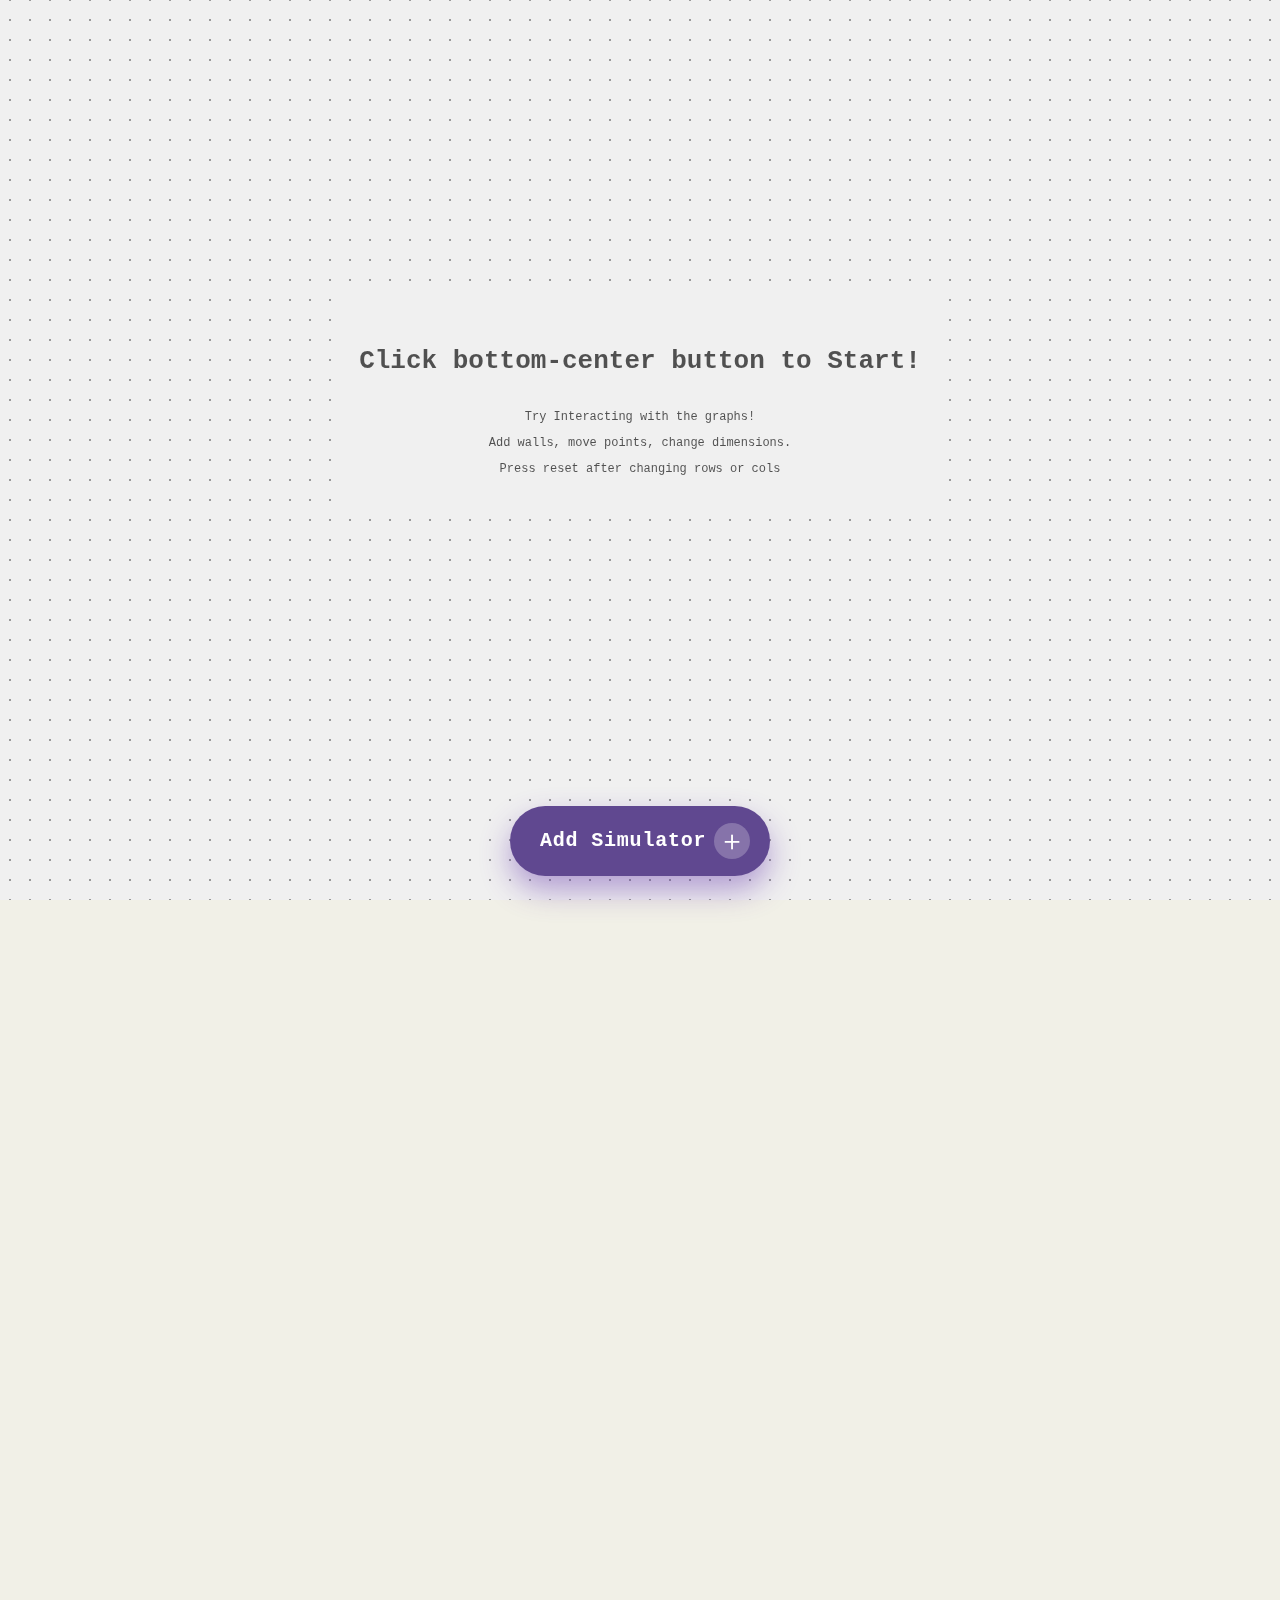
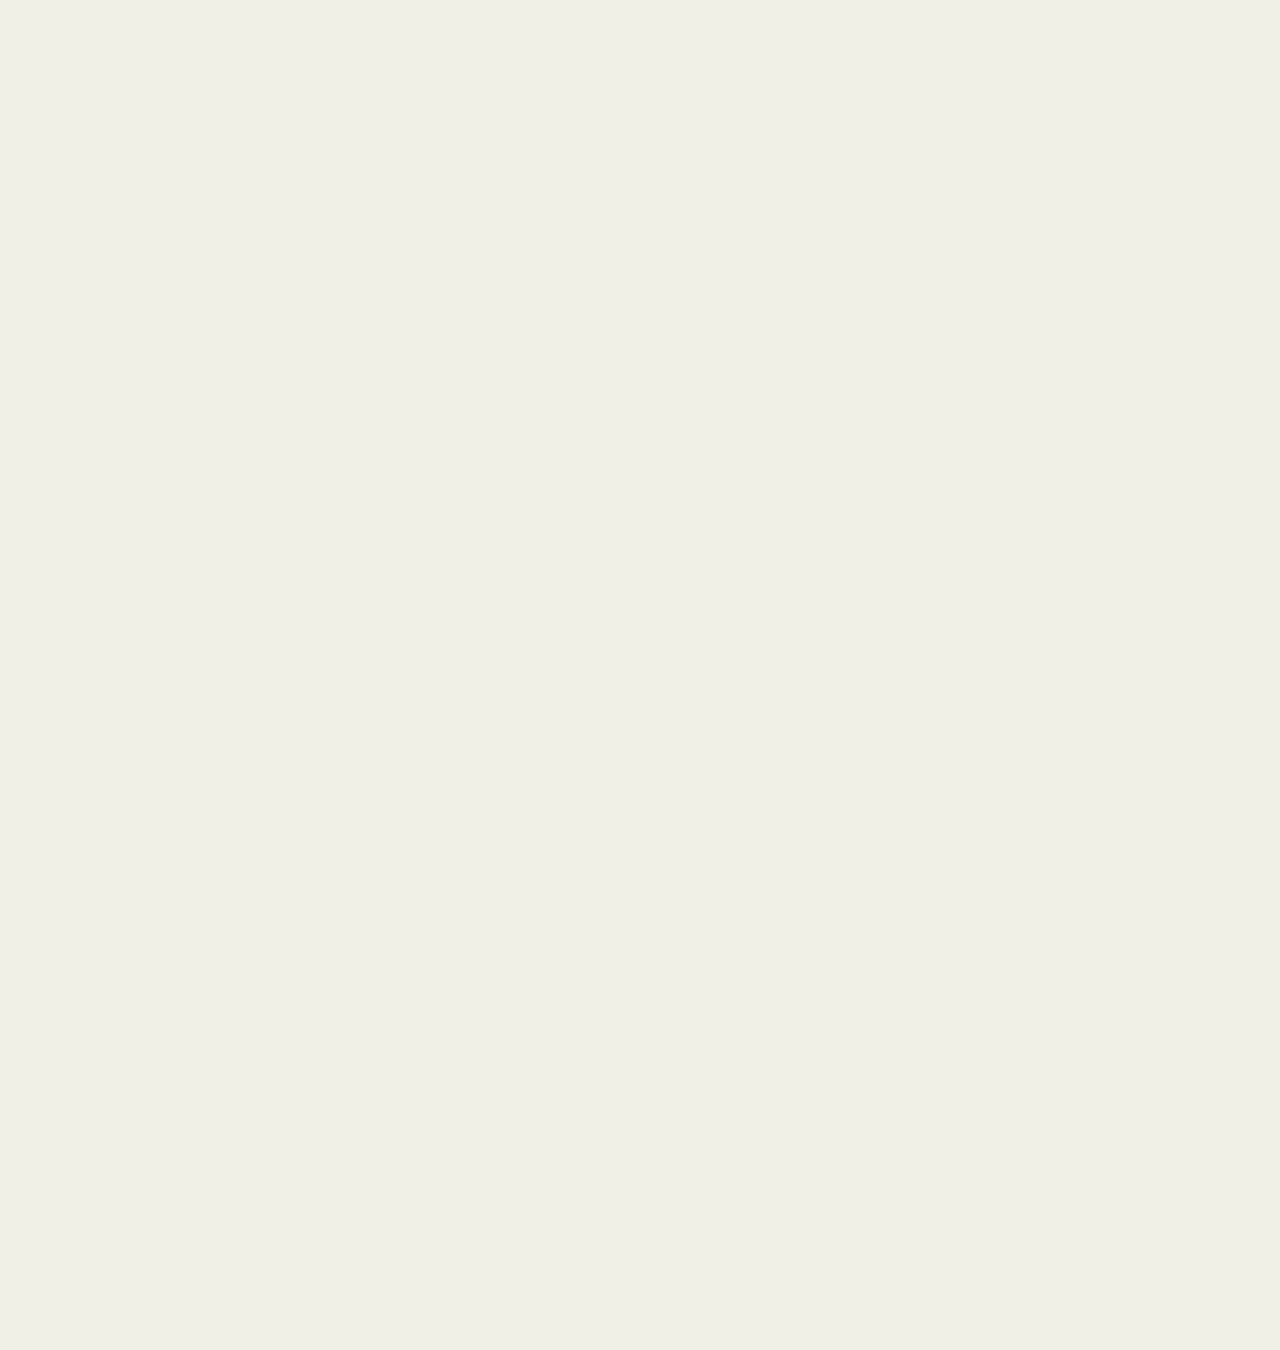
<file: index.html>
<!DOCTYPE html>
<html lang="en">
<head>
  <meta charset="UTF-8" />
  <title>Algorithms Simulator</title>
  <meta name="viewport" content="width=device-width, initial-scale=1.0" />
  <link rel="stylesheet" href="./styles.css">
  <link rel="icon" href="assets/logo.png">

</head>
<body>
  <div id="viewport">
    <div class="fab-container">
      <div class="fab-button" id="fabButton" aria-label="Open algorithm toolbar" aria-expanded="false" role="button" tabindex="0">
        <span class="fab-button-text">Add Simulator</span>
        <span class="fab-button-plus" aria-hidden="true">＋</span>
        <div class="fab-actions hidden" id="fabDropdown">
            <button class="dropdown-btn" data-algo="bfs" data-title="BFS" aria-label="Spawn BFS simulator">
              <img class="btn-icon-img" src="assets/button_icons/BFS_icon.png" alt="">
            </button>
            <button class="dropdown-btn" data-algo="dfs" data-title="DFS" aria-label="Spawn DFS simulator">
              <img class="btn-icon-img" src="assets/button_icons/DFS_icon.png" alt="">
            </button>
            <button class="dropdown-btn" data-algo="djk" data-title="Djkstra's" aria-label="Spawn Dijkstra simulator">
              <img class="btn-icon-img" src="assets/button_icons/Dijkstra_icon.png" alt="">
            </button>
            <button class="dropdown-btn" data-algo="astar" data-title="A* - Manhattan Distance" aria-label="Spawn A star simulator">
              <img class="btn-icon-img" src="assets/button_icons/Astar_icon.png" alt="">
            </button>
        </div>
      </div>
    </div>
    <div id="world">
      <div class="world-header">
       <h4>Click bottom-center button to Start!</h4> 
       <p>Try Interacting with the graphs!</p>
       <p>Add walls, move points, change dimensions.</p>
       <p>Press reset after changing rows or cols</p> 
      </div>
    </div>
  </div>

  <script type="module">
    import './custom_elements/simulator.js';
    import './custom_elements/draggable.js'

    const viewport = document.getElementById('viewport');
    const world = document.getElementById('world');

    window.pan = { x: 0, y: 0 };
    window.scale = 1;
    window.isPanning = false;
    window.start = { x: 0, y: 0 };

    function clampPan() {
      const worldRect = {
        width: world.offsetWidth * window.scale,
        height: world.offsetHeight * window.scale,
      };
      const viewportRect = {
        width: viewport.clientWidth,
        height: viewport.clientHeight,
      };

      const minX = viewportRect.width - worldRect.width;
      const minY = viewportRect.height - worldRect.height;

      window.pan.x = Math.min(0, Math.max(minX, window.pan.x));
      window.pan.y = Math.min(0, Math.max(minY, window.pan.y));
    }

    function updateTransform() {
      clampPan();
      world.style.transform = `translate(${window.pan.x}px, ${window.pan.y}px) scale(${window.scale})`;
    }

    viewport.addEventListener('mousedown', (e) => {
      if (e.target.closest('.draggable-element')) return;
      window.isPanning = true;
      window.start = { x: e.clientX - window.pan.x, y: e.clientY - window.pan.y };
      viewport.style.cursor = 'grabbing';
    });

    window.addEventListener('mousemove', (e) => {
      if (!window.isPanning) return;
      window.pan.x = e.clientX - window.start.x;
      window.pan.y = e.clientY - window.start.y;
      updateTransform();
    });

    window.addEventListener('mouseup', () => {
      window.isPanning = false;
      viewport.style.cursor = 'grab';
    });

    // Zooming (mouse-centered)
    viewport.addEventListener('wheel', (e) => {
      e.preventDefault();
      const delta = -e.deltaY * 0.001;
      const newScale = Math.min(Math.max(0.1, window.scale + delta), 5);

      const rect = viewport.getBoundingClientRect();
      const worldX = (e.clientX - rect.left - window.pan.x) / window.scale;
      const worldY = (e.clientY - rect.top - window.pan.y) / window.scale;

      window.pan.x -= worldX * (newScale - window.scale);
      window.pan.y -= worldY * (newScale - window.scale);
      window.scale = newScale;

      updateTransform();
    });

    let selected_simulator = null;

    function newSim(attributes) {
        const draggable = document.createElement('draggable-element');
        const simulator = document.createElement('path-finding-simulator');
        const world = document.getElementById('world');

        selected_simulator = simulator;
        simulator.addEventListener('click', () => {
            if (selected_simulator.parentElement && selected_simulator !== simulator) {
                selected_simulator.parentElement.classList.remove('selected-simulator');
            }

            if(simulator.parentElement)
                simulator.parentElement.classList.add('selected-simulator');
            selected_simulator = simulator;
        });

        for (const [key, value] of Object.entries(attributes)) {
            simulator.setAttribute(key, value);
        }
        world.appendChild(draggable);
        draggable.appendChild(simulator);
  
        // Calculate center of visible world (in world coordinates)
        const viewportRect = viewport.getBoundingClientRect();
        const worldRect = world.getBoundingClientRect();
        // Center of viewport in screen coordinates
        const centerX = viewportRect.width / 2;
        const centerY = viewportRect.height / 2;
        // Convert to world coordinates (account for pan and scale)
        console.log(draggable.clientHeight);
        
        const worldX = (centerX - window.pan.x) / window.scale - ( draggable.clientHeight / 2);
        const worldY = (centerY - window.pan.y) / window.scale - ( draggable.clientWidth / 2) - 100;
        // Place draggable so its top-left is at the center (adjust for its own size after render if needed)
        draggable.style.left = `${worldX}px`;
        draggable.style.top = `${worldY}px`;

        // Remove world header when a new simulator is created
        const worldHeader = document.querySelector('.world-header');
        if (worldHeader) {
            worldHeader.remove();
        }
    }

    function toggleDropdown() {
        const dropdown = document.getElementById('fabDropdown');
        const fabButton = document.getElementById('fabButton');
        const isHidden = dropdown.classList.toggle('hidden');
        fabButton.setAttribute('aria-expanded', String(!isHidden));
    }

    document.addEventListener('DOMContentLoaded', () => {
        // Center the world in the viewport
        const viewportRect = viewport.getBoundingClientRect();
        const worldRect = world.getBoundingClientRect();
        window.pan.x = (viewportRect.width - world.offsetWidth) / 2;
        window.pan.y = (viewportRect.height - world.offsetHeight) / 2;
        updateTransform();
        // Add a default simulator on load
        // newSim({ algo: 'djk', title: 'Guess the algo' });
        
        const fabButton = document.getElementById('fabButton');
        const dropdownButtons = document.querySelectorAll('.fab-actions .dropdown-btn');
        fabButton.addEventListener('click', (event) => {
            if (event.target.closest('.dropdown-btn')) return;
            toggleDropdown();
        });
        fabButton.addEventListener('keydown', (event) => {
            if (event.key === 'Enter' || event.key === ' ') {
                event.preventDefault();
                toggleDropdown();
            }
        });

        dropdownButtons.forEach(button => {
            button.addEventListener('click', (event) => {
                event.stopPropagation();
                const algo = button.dataset.algo;
                const title = button.dataset.title;
                newSim({ algo, title });
                document.getElementById('fabDropdown').classList.add('hidden');
                fabButton.setAttribute('aria-expanded', 'false');
            });
        });

        document.addEventListener('click', (event) => {
            const fabContainer = document.querySelector('.fab-container');
            if (!fabContainer.contains(event.target)) {
                document.getElementById('fabDropdown').classList.add('hidden');
                fabButton.setAttribute('aria-expanded', 'false');
            }
        });
    });
  </script>
</body>
</html>
</file>
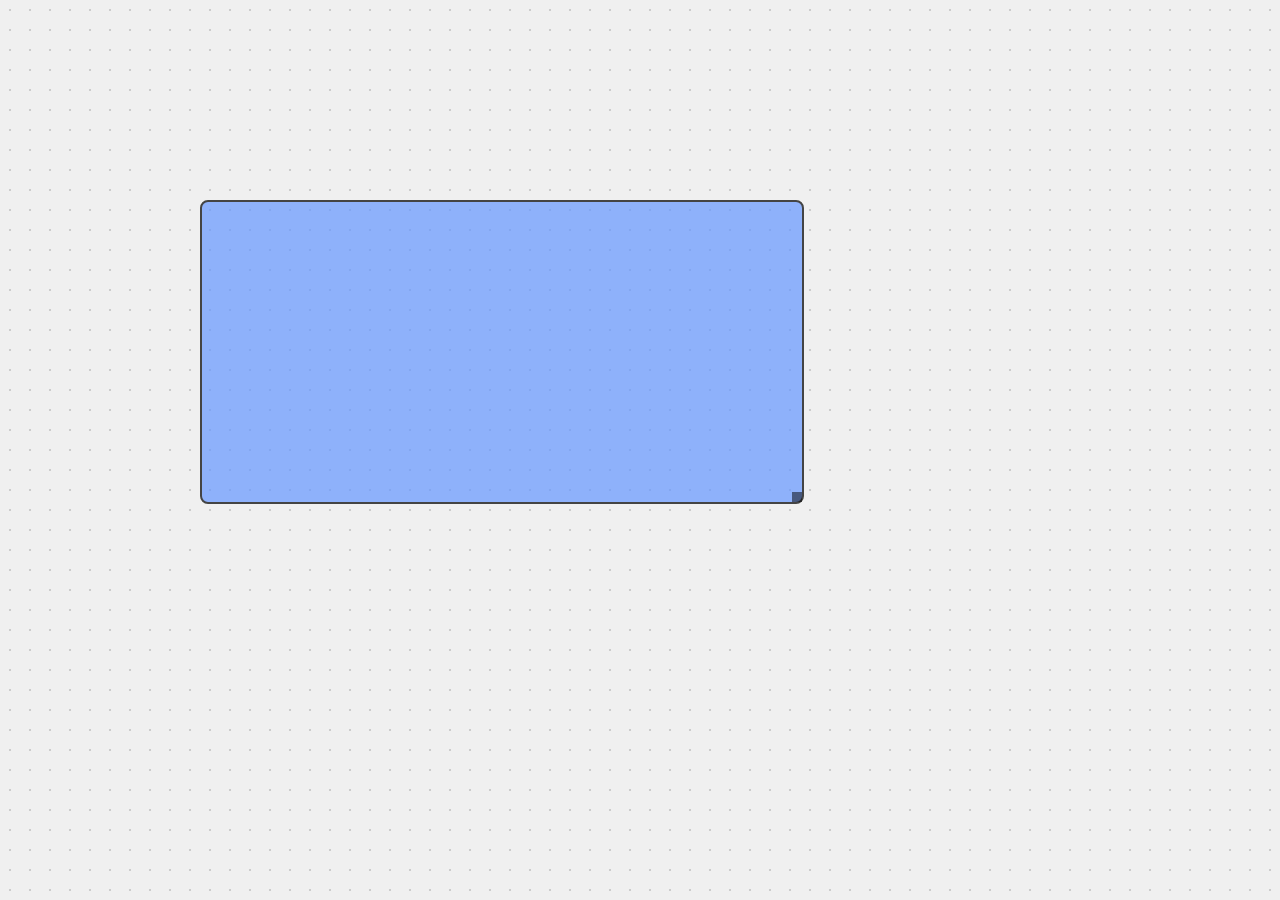
<file: drag.html>
<!DOCTYPE html>
<html lang="en">
<head>
  <meta charset="UTF-8">
  <title>Infinite Zoom & Pan Canvas</title>
  <style>
    html, body {
      margin: 0;
      padding: 0;
      overflow: hidden;
      height: 100%;
    }

    #canvas-wrapper {
      width: 100%;
      height: 100%;
      overflow: hidden;
      background-color: #f0f0f0;
      position: relative;
      cursor: default;
    }

    #canvas {
      width: 10000px;
      height: 10000px;
      background-image: radial-gradient(#ccc 1px, transparent 1px);
      background-size: 20px 20px;
      position: absolute;
      transform-origin: 0 0;
      transition: transform 0.1s ease;
    }

    #draggable {
      width: 600px;
      height: 300px;
      background-color: rgba(100, 150, 255, 0.7);
      position: absolute;
      top: 200px;
      left: 200px;
      cursor: grab;
      border: 2px solid #444;
      border-radius: 8px;
    }

    #draggable:active {
      cursor: grabbing;
    }

    /* Resize handle */
    .resize-handle {
      width: 10px;
      height: 10px;
      background-color: rgba(0, 0, 0, 0.5);
      position: absolute;
      bottom: 0;
      right: 0;
      cursor: se-resize;
    }
  </style>
</head>
<body>

<div id="canvas-wrapper">
  <div id="canvas">
    <div id="draggable">
      <div class="resize-handle"></div> <!-- Resize handle -->
    </div>
  </div>
</div>

<script>
  const wrapper = document.getElementById("canvas-wrapper");
  const canvas = document.getElementById("canvas");
  const draggable = document.getElementById("draggable");
  const resizeHandle = document.querySelector(".resize-handle");

  let scale = 1;
  let translate = { x: 0, y: 0 };
  let isPanning = false;
  let panStart = { x: 0, y: 0 };

  function updateTransform() {
    canvas.style.transform = `translate(${translate.x}px, ${translate.y}px) scale(${scale})`;
  }

  // Zoom handler
  document.addEventListener("wheel", (e) => {
    e.preventDefault();
    const scaleAmount = 0.1;
    const delta = e.deltaY > 0 ? -scaleAmount : scaleAmount;
    const newScale = scale * (1 + delta);
    if (newScale < 0.1) return;

    const rect = canvas.getBoundingClientRect();
    const offsetX = e.clientX - rect.left;
    const offsetY = e.clientY - rect.top;

    const zoomX = (offsetX - translate.x) / scale;
    const zoomY = (offsetY - translate.y) / scale;

    scale = newScale;
    translate.x = e.clientX - zoomX * scale;
    translate.y = e.clientY - zoomY * scale;

    updateTransform();
  }, { passive: false });

  // === Canvas Drag ===
  wrapper.addEventListener("mousedown", (e) => {
    if (e.button === 1 || e.button === 2 || e.key === 'Space') {
      e.preventDefault();
      isPanning = true;
      panStart.x = e.clientX - translate.x;
      panStart.y = e.clientY - translate.y;
      wrapper.style.cursor = "grabbing";
    }
  });

  document.addEventListener("mousemove", (e) => {
    if (isPanning) {
      translate.x = e.clientX - panStart.x;
      translate.y = e.clientY - panStart.y;
      updateTransform();
    }
  });

  document.addEventListener("mouseup", () => {
    isPanning = false;
    wrapper.style.cursor = "default";
  });

  // === Draggable Box ===
  let isDragging = false;
  let dragOffset = { x: 0, y: 0 };

  draggable.addEventListener("mousedown", (e) => {
    e.stopPropagation(); // prevent triggering canvas pan
    isDragging = true;

    const rect = draggable.getBoundingClientRect();
    dragOffset.x = (e.clientX - rect.left) / scale;
    dragOffset.y = (e.clientY - rect.top) / scale;
  });

  document.addEventListener("mousemove", (e) => {
    if (!isDragging) return;

    const x = (e.clientX - translate.x) / scale - dragOffset.x;
    const y = (e.clientY - translate.y) / scale - dragOffset.y;

    draggable.style.left = `${x}px`;
    draggable.style.top = `${y}px`;
  });

  document.addEventListener("mouseup", () => {
    isDragging = false;
  });

  // === Resizable Box ===
  let isResizing = false;
  let resizeStart = { x: 0, y: 0 };

  resizeHandle.addEventListener("mousedown", (e) => {
    e.stopPropagation(); // prevent triggering box drag
    isResizing = true;

    const rect = draggable.getBoundingClientRect();
    resizeStart.x = e.clientX;
    resizeStart.y = e.clientY;
  });

  document.addEventListener("mousemove", (e) => {
    if (!isResizing) return;

    const dx = e.clientX - resizeStart.x;
    const dy = e.clientY - resizeStart.y;

    const newWidth = draggable.offsetWidth + dx / scale;
    const newHeight = draggable.offsetHeight + dy / scale;

    // Update the size of the draggable box
    draggable.style.width = `${newWidth}px`;
    draggable.style.height = `${newHeight}px`;

    // Update the resize handle position
    resizeHandle.style.bottom = `${newHeight - 10}px`;
    resizeHandle.style.right = `${newWidth - 10}px`;

    resizeStart.x = e.clientX;
    resizeStart.y = e.clientY;
  });

  document.addEventListener("mouseup", () => {
    isResizing = false;
  });

  // Spacebar pan toggle
  document.addEventListener("keydown", (e) => {
    if (e.code === "Space") isSpacePressed = true;
  });

  document.addEventListener("keyup", (e) => {
    if (e.code === "Space") isSpacePressed = false;
  });
</script>

</body>
</html>
</file>
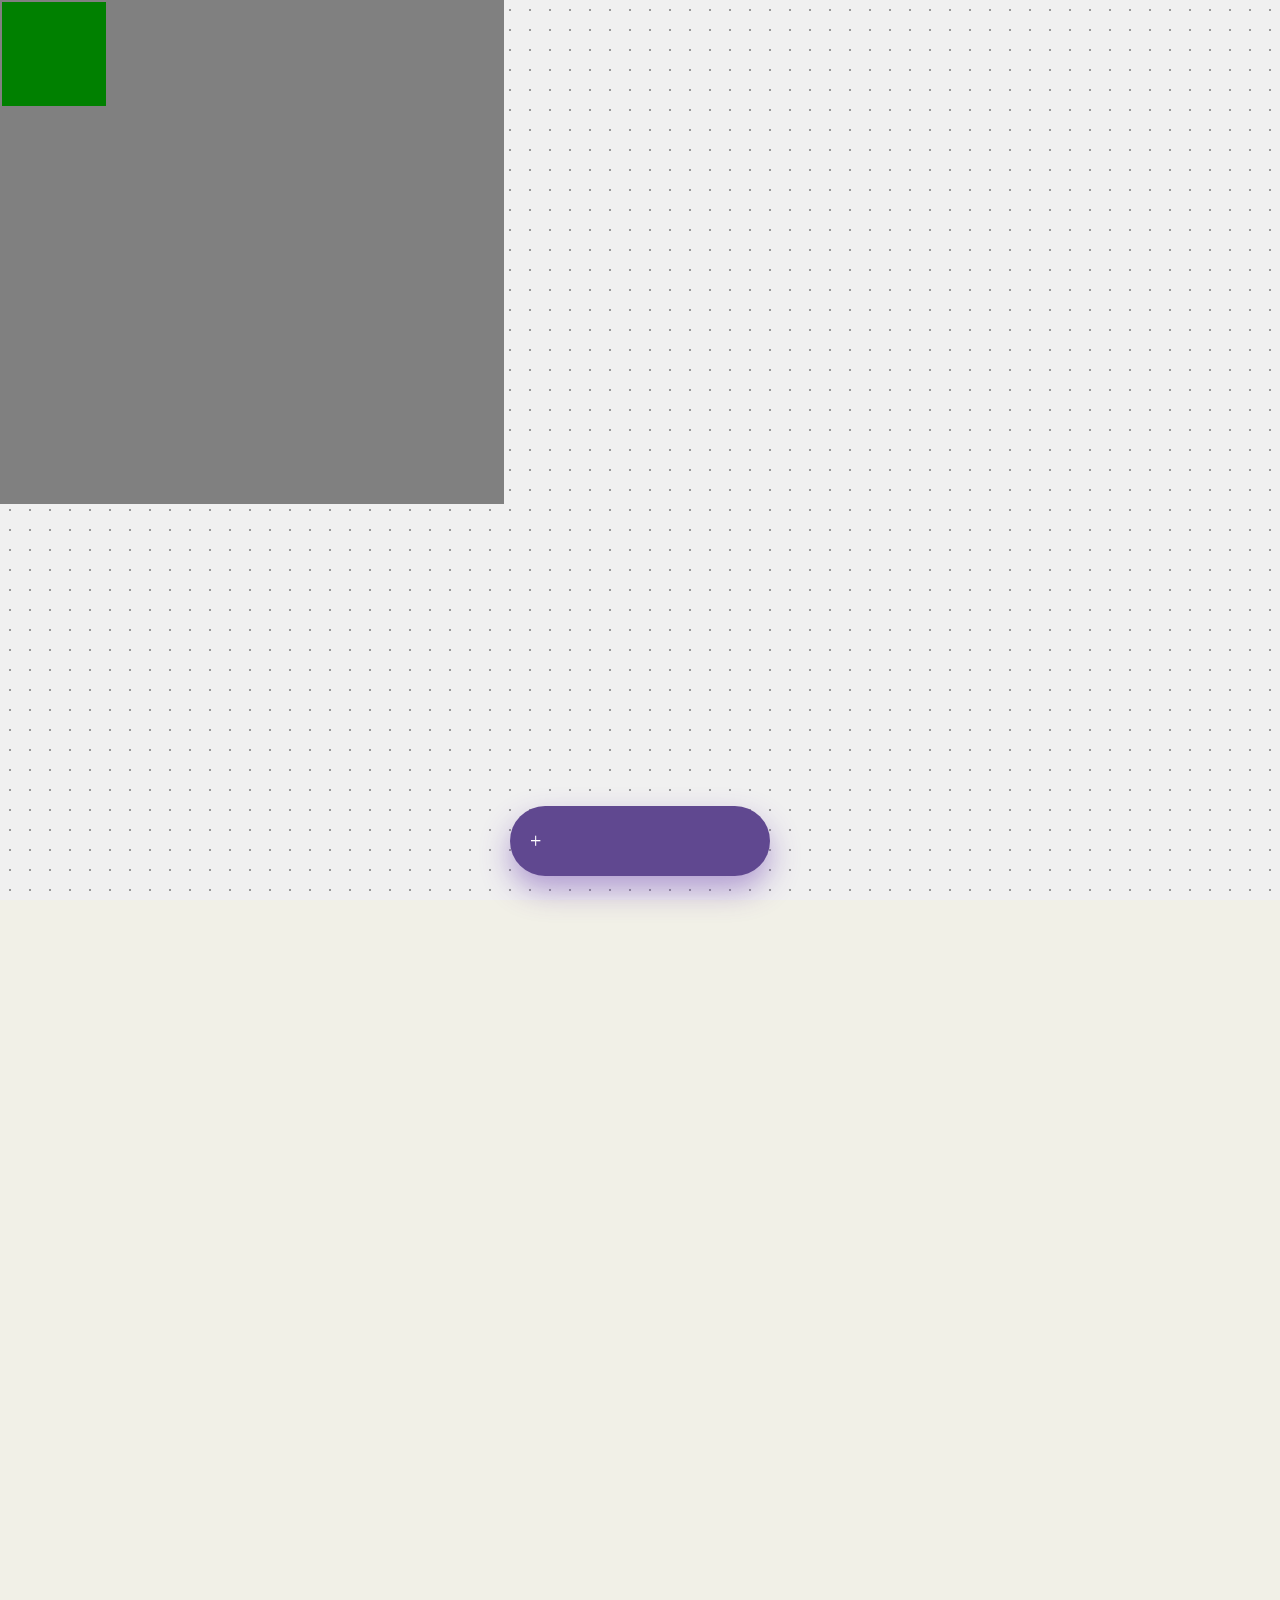
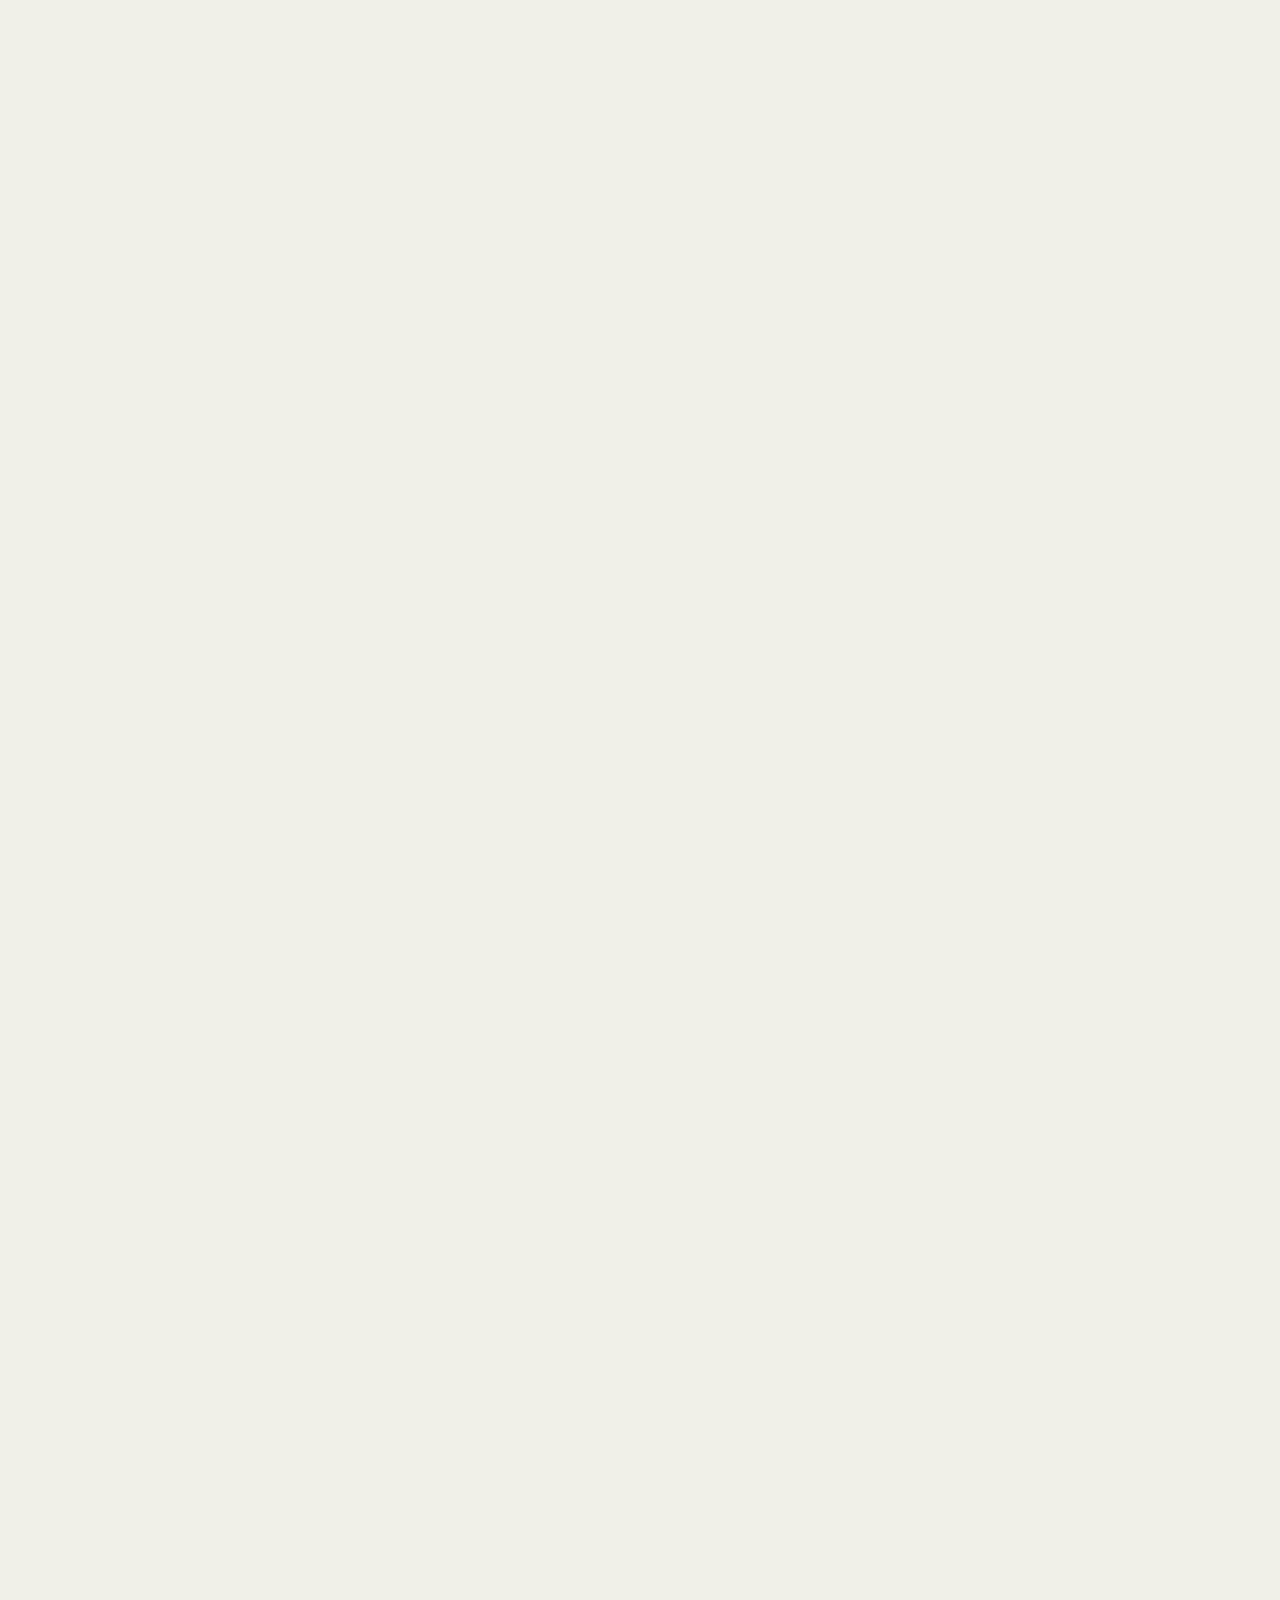
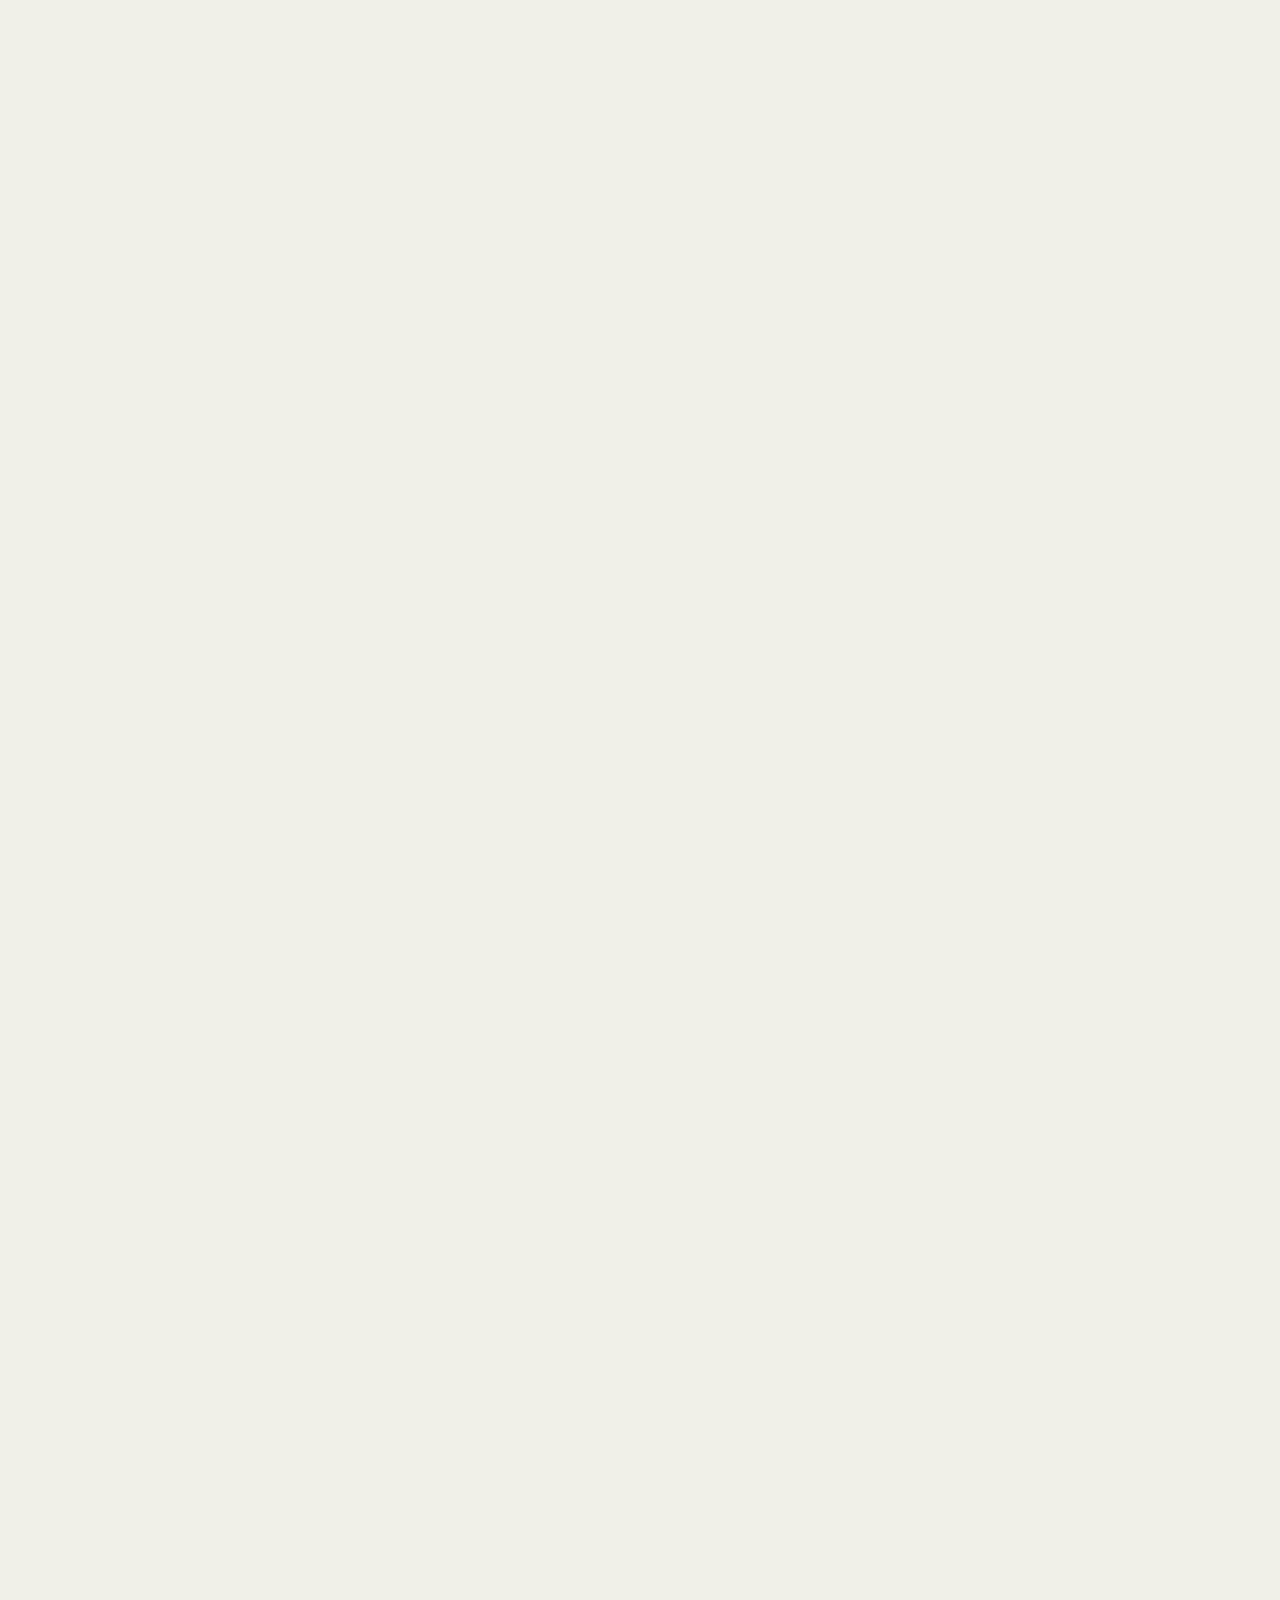
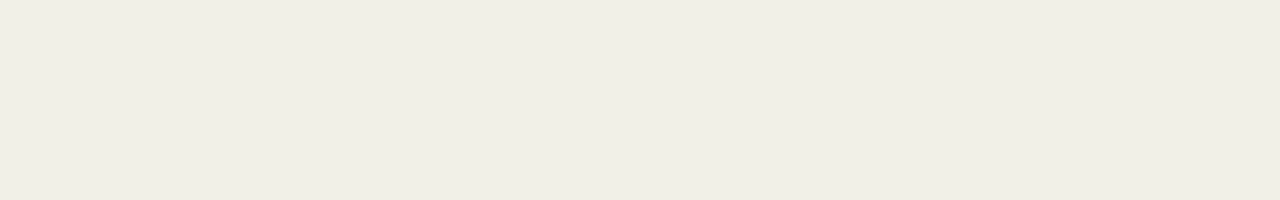
<file: new_world.html>
<!DOCTYPE html>
<html lang="en">
<head>
  <meta charset="UTF-8" />
  <title>Dotted World with Pan, Zoom, and Drag</title>
  <meta name="viewport" content="width=device-width, initial-scale=1.0" />
  <link rel="stylesheet" href="./styles.css">

</head>
<body>
  <div id="viewport">
    <div class="fab-container">
      <div class="fab-button">+</div>
      <div class="fab-dropdown hidden" id="fabDropdown">
          <button class="dropdown-btn" data-algo="bfs" data-title="BFS">BFS</button>
          <button class="dropdown-btn" data-algo="dfs" data-title="DFS">DFS</button>
          <button class="dropdown-btn" data-algo="djk" data-title="Djkstra's">Djkstra's</button>
          <button class="dropdown-btn" data-algo="astar" data-title="A* - Manhattan Distance">A*</button>
      </div>                
    </div>
    <div id="world">
    </div>
  </div>

  <script type="module">
    import './custom_elements/simulator.js';
    import './custom_elements/draggable.js'

    document.addEventListener('DOMContentLoaded', () => {
        // Add a default simulator on load
        const draggable = document.createElement('draggable-element');
        document.body.appendChild(draggable);

        const childDrag = document.createElement('draggable-element');
        draggable.appendChild(childDrag)

        draggable.style.backgroundColor = 'gray';
        draggable.style.width = '500px';
        draggable.style.height = '500px';

        childDrag.style.width = '100px';
        childDrag.style.height = '100px';
        childDrag.style.backgroundColor = 'green';
    });
  </script>
</body>
</html>
</file>
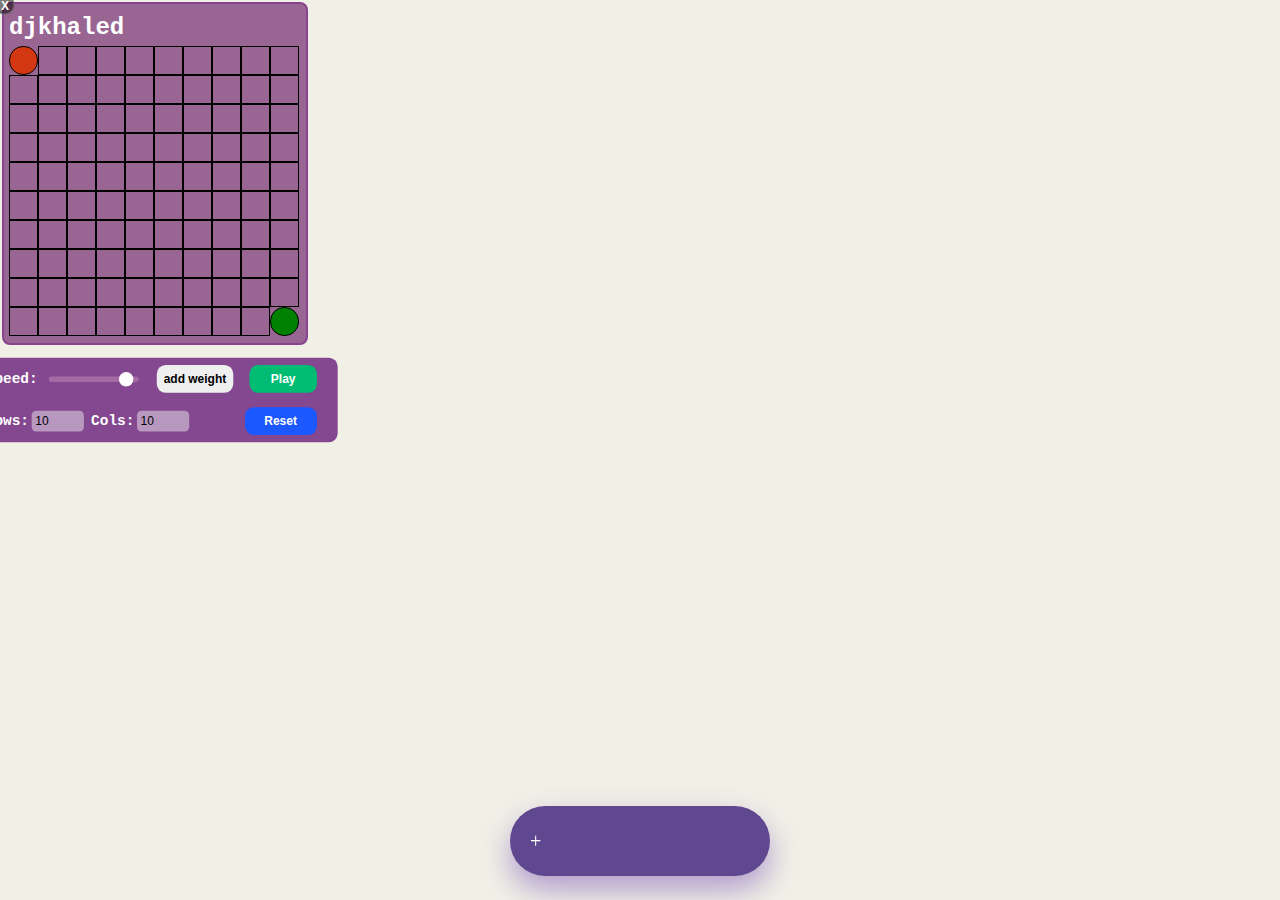
<file: old_world.html>
<!DOCTYPE html>
<html lang="en">
    <head>
        <meta charset="UTF-8">
        <title>Custom Grid Element</title>
        <link rel="stylesheet" href="./styles.css">
    </head>
    <body>

            <div class="fab-container">
                <div class="fab-button">+</div>
                <div class="fab-dropdown hidden" id="fabDropdown">
                    <button class="dropdown-btn" data-algo="bfs" data-title="BFS">BFS</button>
                    <button class="dropdown-btn" data-algo="dfs" data-title="DFS">DFS</button>
                    <button class="dropdown-btn" data-algo="djk" data-title="Djkstra's">Djkstra's</button>
                    <button class="dropdown-btn" data-algo="astar" data-title="A* - Manhattan Distance">A*</button>
                </div>                
            </div>
            
            <draggable-element>
                <path-finding-simulator algo="djk" title="djkhaled">
                </path-finding-simulator>
            </draggable-element>
            
        
            <script type="module">
                import './custom_elements/simulator.js';
                import './custom_elements/draggable.js';

                let selected_simulator = null;

                function newSim(attributes) {
                    const draggable = document.createElement('draggable-element');
                    const simulator = document.createElement('path-finding-simulator');

                    selected_simulator = simulator;
                    simulator.addEventListener('click', () => {
                        if (selected_simulator.parentElement && selected_simulator !== simulator) {
                            selected_simulator.parentElement.classList.remove('selected-simulator');
                        }

                        if(simulator.parentElement)
                            simulator.parentElement.classList.add('selected-simulator');
                        selected_simulator = simulator;
                    });


                    for (const [key, value] of Object.entries(attributes)) {
                        simulator.setAttribute(key, value);
                    }
                    document.body.appendChild(draggable);
                    draggable.appendChild(simulator);
                }
        
                function toggleDropdown() {
                    const dropdown = document.getElementById('fabDropdown');
                    dropdown.classList.toggle('hidden');
                }

                document.addEventListener('DOMContentLoaded', () => {
                    const fabButton = document.querySelector('.fab-button');
                    const dropdownButtons = document.querySelectorAll('.fab-dropdown .dropdown-btn');
                    fabButton.addEventListener('click', toggleDropdown);

                    dropdownButtons.forEach(button => {
                        button.addEventListener('click', () => {
                            const algo = button.dataset.algo;
                            const title = button.dataset.title;
                            newSim({ algo, title });
                        });
                    });
                });

            </script>
    </body>
</html>
</file>
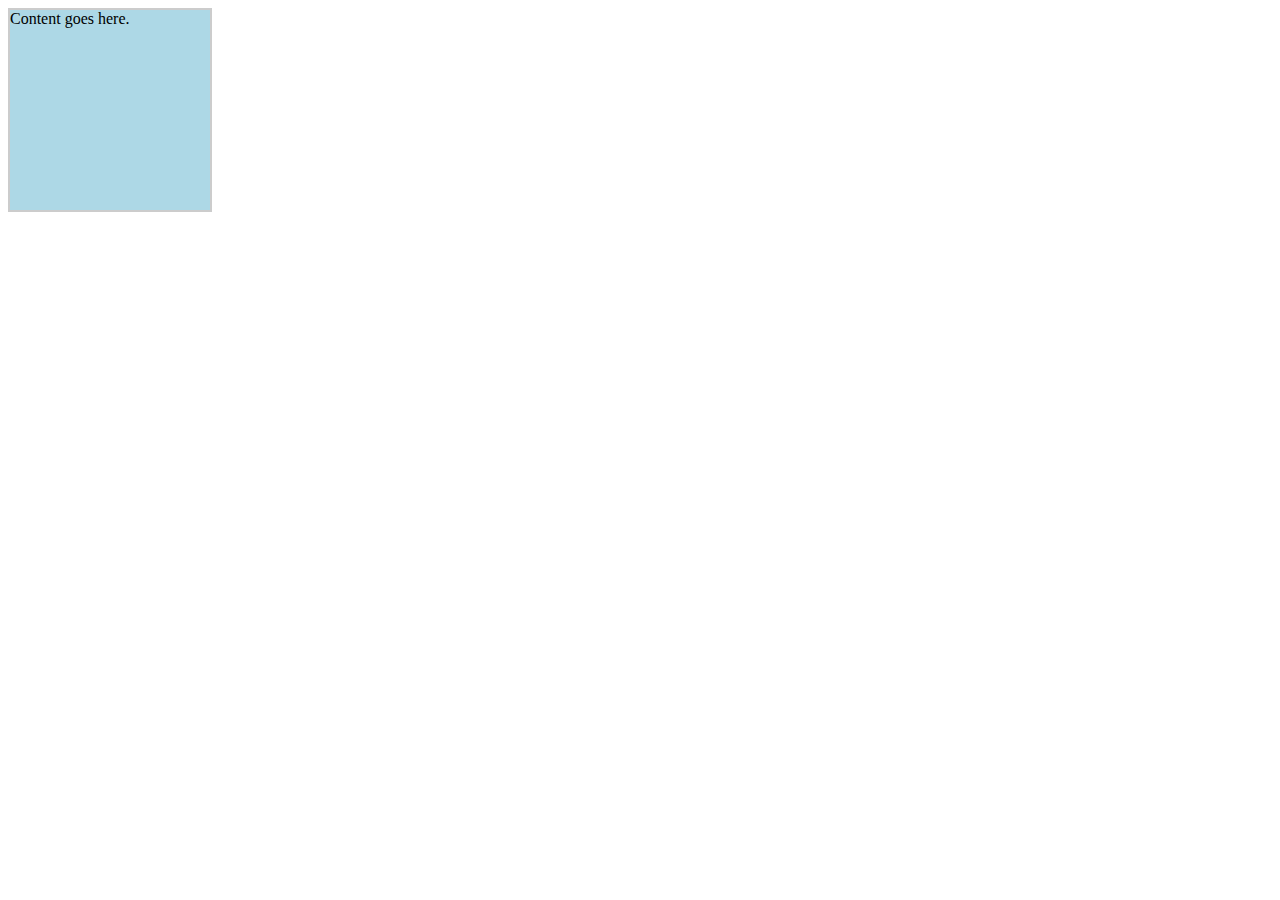
<file: resize.html>
<!DOCTYPE html>
<html lang="en">
<head>
    <meta charset="UTF-8">
    <meta name="viewport" content="width=device-width, initial-scale=1.0">
    <title>Resizable Div</title>
    <style>
        .resizable-div {
            width: 200px;
            height: 200px;
            background-color: lightblue;
            overflow: auto;
            border: 2px solid #ccc;
            position: relative;
        }

        /* Invisible resize zones on all corners */
        .resize-zone {
            position: absolute;
            background-color: transparent;
        }

        .resize-tl {
            top: 0;
            left: 0;
            width: 10px;
            height: 10px;
            cursor: nwse-resize;
        }

        .resize-tr {
            top: 0;
            right: 0;
            width: 10px;
            height: 10px;
            cursor: nesw-resize;
        }

        .resize-bl {
            bottom: 0;
            left: 0;
            width: 10px;
            height: 10px;
            cursor: nesw-resize;
        }

        .resize-br {
            bottom: 0;
            right: 0;
            width: 10px;
            height: 10px;
            cursor: nwse-resize;
        }
    </style>
</head>
<body>
    <div class="resizable-div">
        <div class="resize-zone resize-tl"></div>
        <div class="resize-zone resize-tr"></div>
        <div class="resize-zone resize-bl"></div>
        <div class="resize-zone resize-br"></div>
        Content goes here.
    </div>

    <script>
        const resizableDiv = document.querySelector('.resizable-div');
        const zones = document.querySelectorAll('.resize-zone');
        let isResizing = false;
        let currentZone = null;
        let initialWidth = 0;
        let initialHeight = 0;
        let initialX = 0;
        let initialY = 0;

        zones.forEach(zone => {
            zone.addEventListener('mousedown', (e) => {
                isResizing = true;
                currentZone = zone;
                initialWidth = resizableDiv.offsetWidth;
                initialHeight = resizableDiv.offsetHeight;
                initialX = e.clientX;
                initialY = e.clientY;

                // Prevent text selection while resizing
                e.preventDefault();

                // Track mouse movements during resize
                document.addEventListener('mousemove', onMouseMove);
                document.addEventListener('mouseup', onMouseUp);
            });
        });

        function onMouseMove(e) {
            if (isResizing) {
                const dx = e.clientX - initialX;
                const dy = e.clientY - initialY;

                // Resize logic for different zones (corners)
                if (currentZone.classList.contains('resize-tl')) {
                    resizableDiv.style.width = `${initialWidth - dx}px`;
                    resizableDiv.style.height = `${initialHeight - dy}px`;
                    resizableDiv.style.left = `${resizableDiv.offsetLeft + dx}px`;
                    resizableDiv.style.top = `${resizableDiv.offsetTop + dy}px`;
                } else if (currentZone.classList.contains('resize-tr')) {
                    resizableDiv.style.width = `${initialWidth + dx}px`;
                    resizableDiv.style.height = `${initialHeight - dy}px`;
                    resizableDiv.style.top = `${resizableDiv.offsetTop + dy}px`;
                } else if (currentZone.classList.contains('resize-bl')) {
                    resizableDiv.style.width = `${initialWidth - dx}px`;
                    resizableDiv.style.height = `${initialHeight + dy}px`;
                    resizableDiv.style.left = `${resizableDiv.offsetLeft + dx}px`;
                } else if (currentZone.classList.contains('resize-br')) {
                    resizableDiv.style.width = `${initialWidth + dx}px`;
                    resizableDiv.style.height = `${initialHeight + dy}px`;
                }
            }
        }

        function onMouseUp() {
            isResizing = false;
            document.removeEventListener('mousemove', onMouseMove);
            document.removeEventListener('mouseup', onMouseUp);
        }
    </script>
</body>
</html>
</file>
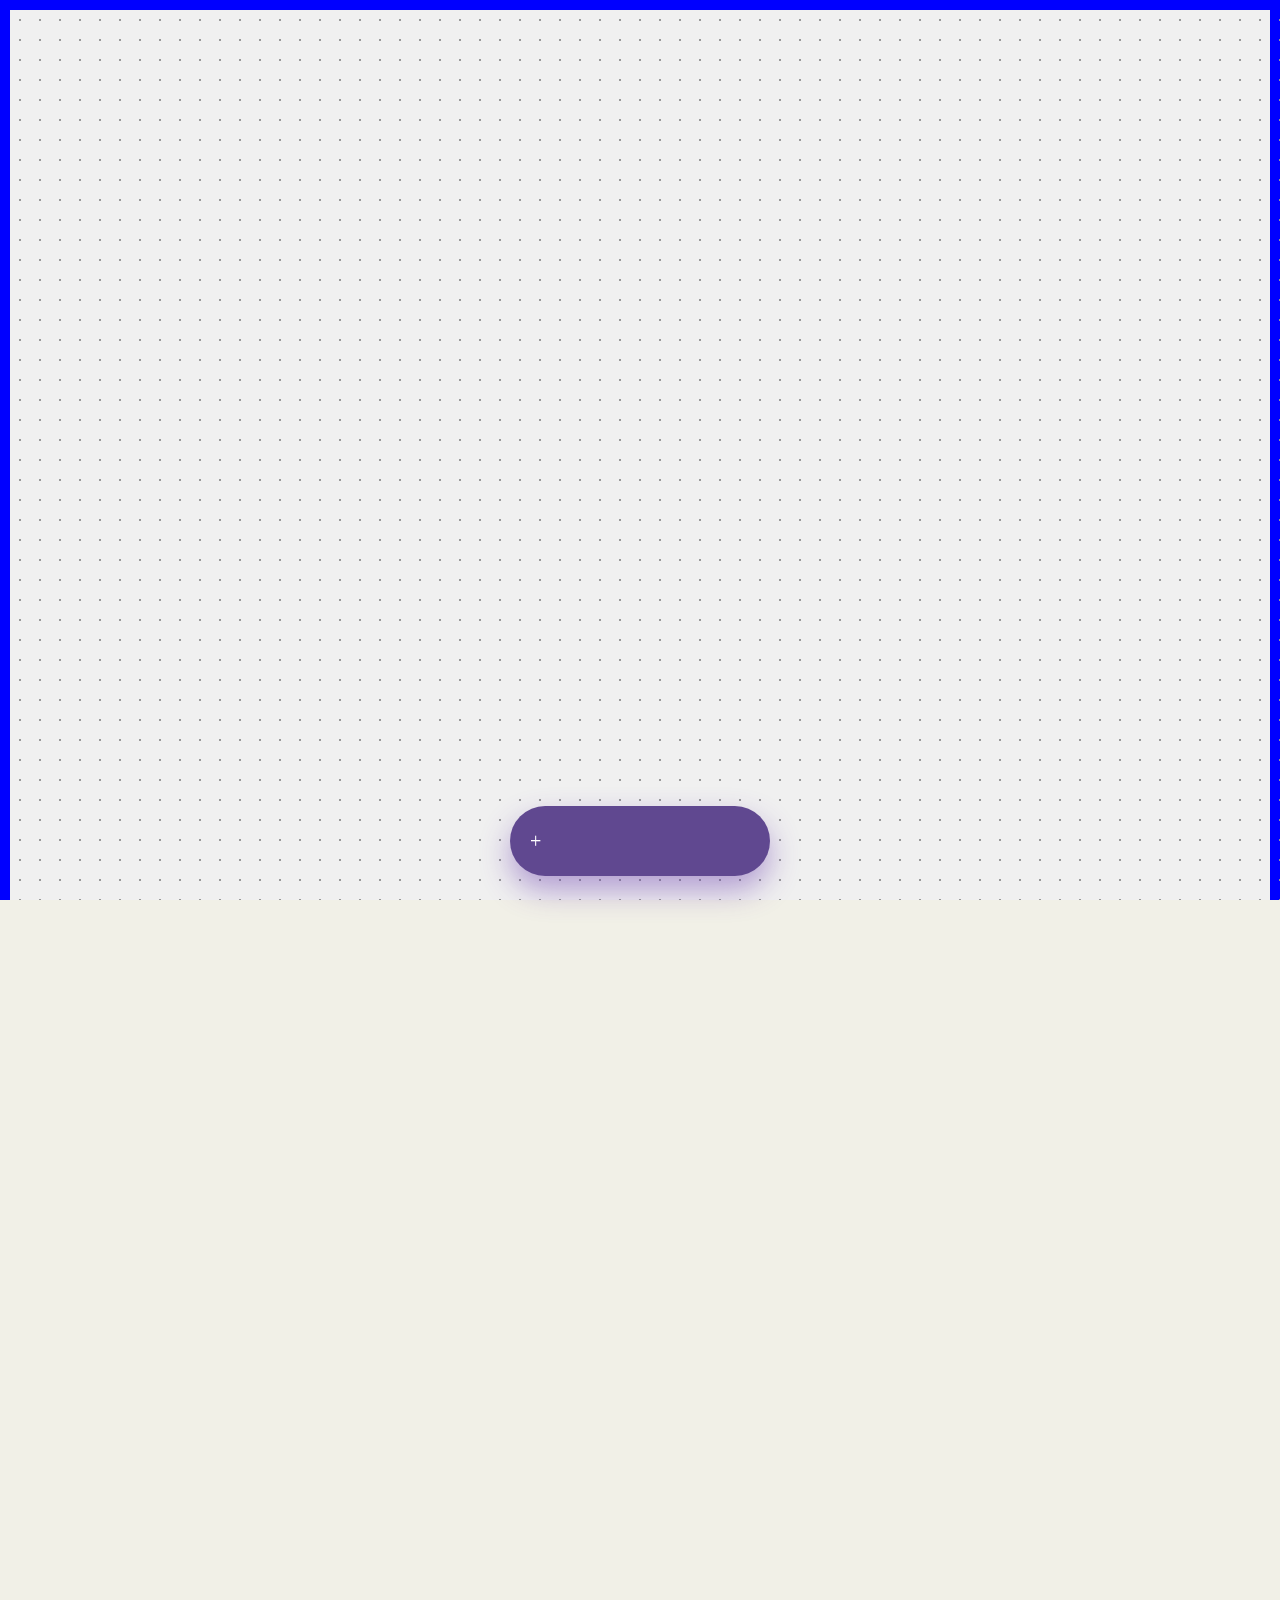
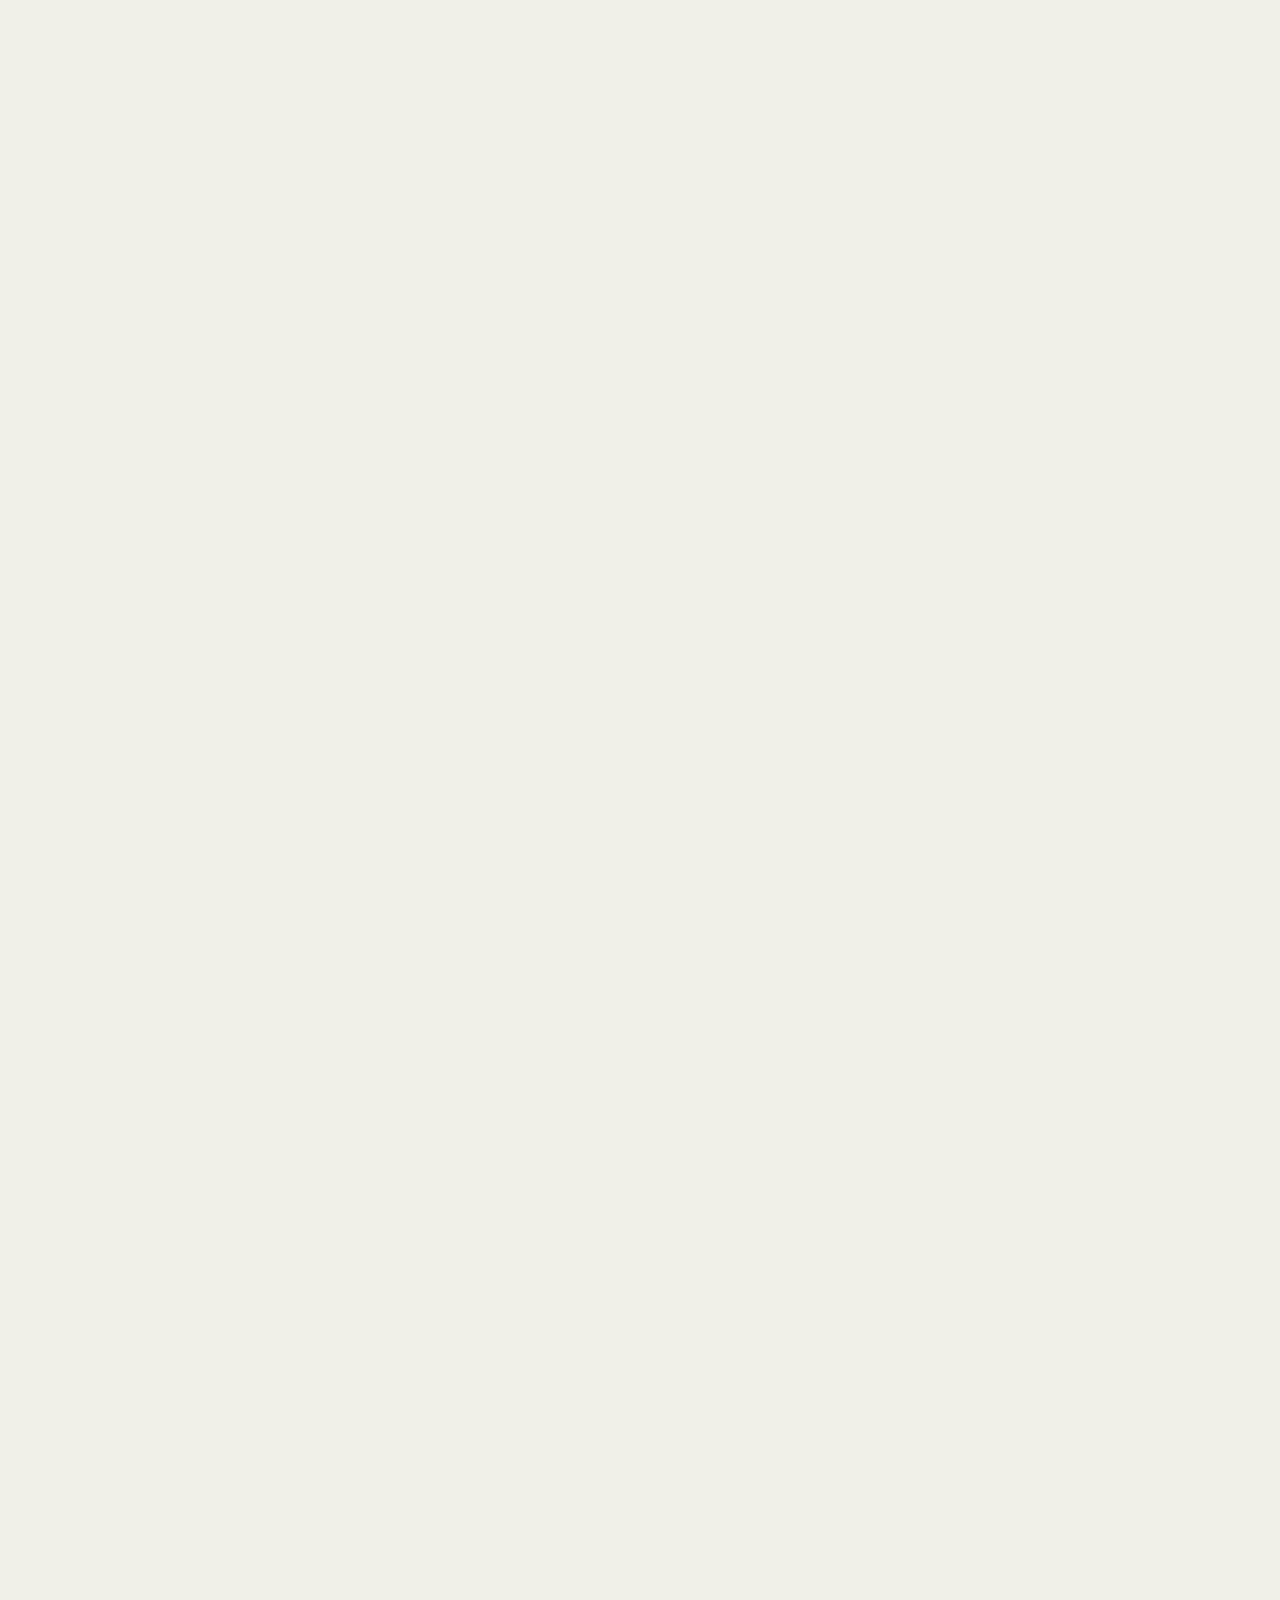
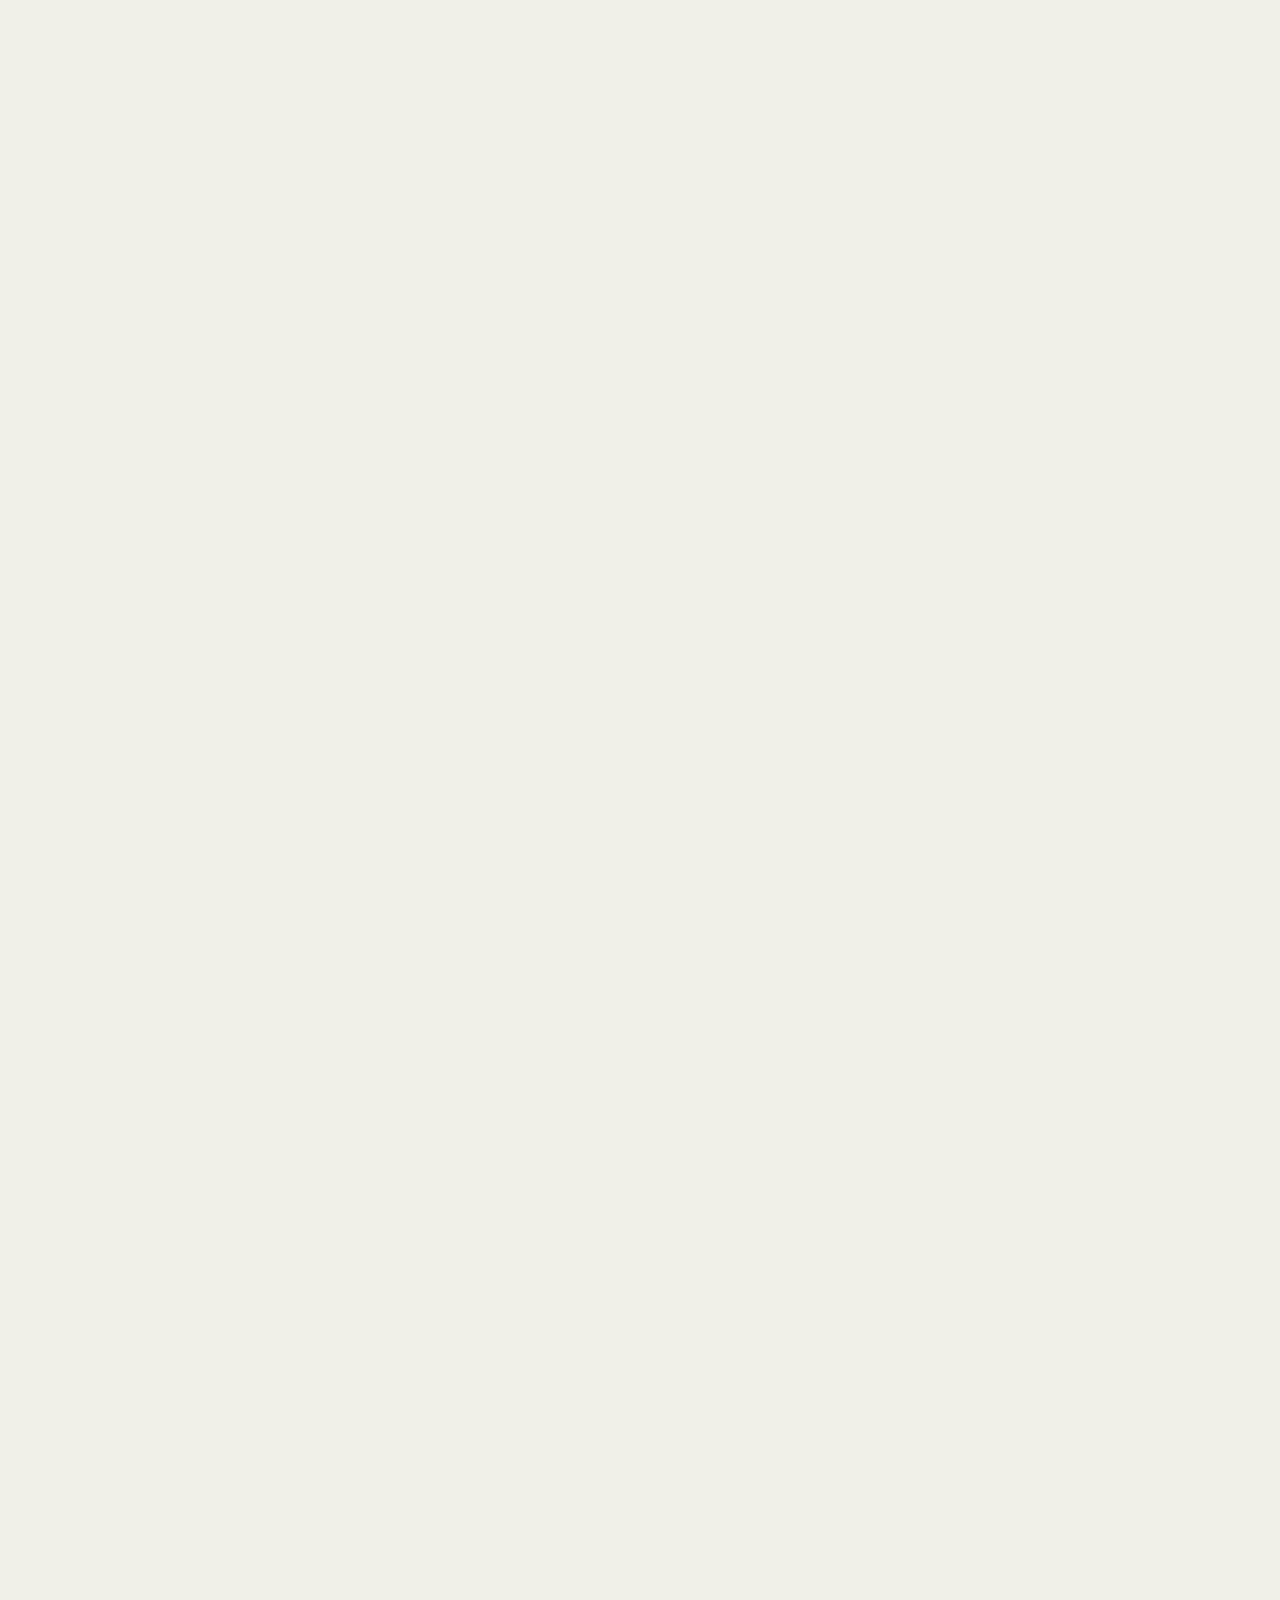
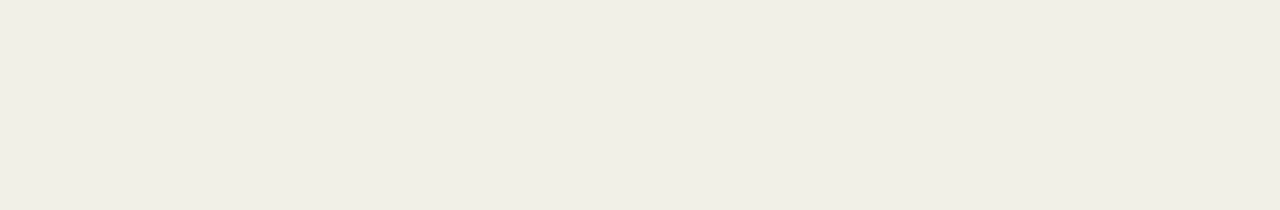
<file: world.html>
<!DOCTYPE html>
<html lang="en">
<head>
  <meta charset="UTF-8" />
  <title>Dotted World with Pan, Zoom, and Drag</title>
  <meta name="viewport" content="width=device-width, initial-scale=1.0" />
  <link rel="stylesheet" href="./styles.css">

</head>
<body>
  <div id="viewport">
    <div class="fab-container">
      <div class="fab-button">+</div>
      <div class="fab-dropdown hidden" id="fabDropdown">
          <button class="dropdown-btn" data-algo="bfs" data-title="BFS">BFS</button>
          <button class="dropdown-btn" data-algo="dfs" data-title="DFS">DFS</button>
          <button class="dropdown-btn" data-algo="djk" data-title="Djkstra's">Djkstra's</button>
          <button class="dropdown-btn" data-algo="astar" data-title="A* - Manhattan Distance">A*</button>
      </div>                
    </div>
    <div id="world">
    </div>
  </div>

  <script type="module">
    import './simulator.js';
    import './draggable.js'

    const viewport = document.getElementById('viewport');
    const world = document.getElementById('world');
    viewport.style.border = '10px solid blue';

    window.pan = { x: 0, y: 0 };
    window.scale = 1;
    window.isPanning = false;
    window.start = { x: 0, y: 0 };
    let draggable_elements = [];

    function clampPan() {
      const worldRect = {
        width: world.offsetWidth * window.scale,
        height: world.offsetHeight * window.scale,
      };
      const viewportRect = {
        width: viewport.clientWidth,
        height: viewport.clientHeight,
      };

      const minX = viewportRect.width - worldRect.width;
      const minY = viewportRect.height - worldRect.height;

      window.pan.x = Math.min(0, Math.max(minX, window.pan.x));
      window.pan.y = Math.min(0, Math.max(minY, window.pan.y));
    }

    function updateTransform() {
      clampPan();
      world.style.transform = `translate(${window.pan.x}px, ${window.pan.y}px) scale(${window.scale})`;
    }

    viewport.addEventListener('mousedown', (e) => {
      if (e.target.closest('.draggable-element')) return;
      window.isPanning = true;
      start = { x: e.clientX - window.pan.x, y: e.clientY - window.pan.y };
      viewport.style.cursor = 'grabbing';
    });

    window.addEventListener('mousemove', (e) => {
      if (!window.isPanning) return;
      window.pan.x = e.clientX - start.x;
      window.pan.y = e.clientY - start.y;
      updateTransform();
    });

    window.addEventListener('mouseup', () => {
      window.isPanning = false;
      viewport.style.cursor = 'grab';
    });

    // Zooming (mouse-centered)
    viewport.addEventListener('wheel', (e) => {
      e.preventDefault();
      const delta = -e.deltaY * 0.001;
      const newScale = Math.min(Math.max(0.1, window.scale + delta), 5);

      const rect = viewport.getBoundingClientRect();
      const worldX = (e.clientX - rect.left - window.pan.x) / window.scale;
      const worldY = (e.clientY - rect.top - window.pan.y) / window.scale;

      window.pan.x -= worldX * (newScale - window.scale);
      window.pan.y -= worldY * (newScale - window.scale);
      window.scale = newScale;

      updateTransform();
    });

    // addbutton
    let selected_simulator = null;

    function newSim(attributes) {
        const draggable = document.createElement('draggable-element');
        const simulator = document.createElement('path-finding-simulator');
        const world = document.getElementById('world');

        console.log(world);
        selected_simulator = simulator;
        simulator.addEventListener('click', () => {
            if (selected_simulator.parentElement && selected_simulator !== simulator) {
                selected_simulator.parentElement.classList.remove('selected-simulator');
            }

            if(simulator.parentElement)
                simulator.parentElement.classList.add('selected-simulator');
            selected_simulator = simulator;
        });


        for (const [key, value] of Object.entries(attributes)) {
            simulator.setAttribute(key, value);
        }
        console.log(draggable)
        world.appendChild(draggable);
        draggable.appendChild(simulator);
    }

    function toggleDropdown() {
        const dropdown = document.getElementById('fabDropdown');
        dropdown.classList.toggle('hidden');
    }

    document.addEventListener('DOMContentLoaded', () => {
        // Add a default simulator on load
        newSim({ algo: 'djk', title: 'djkhaled' });
        
        const fabButton = document.querySelector('.fab-button');
        const dropdownButtons = document.querySelectorAll('.fab-dropdown .dropdown-btn');
        fabButton.addEventListener('click', toggleDropdown);

        dropdownButtons.forEach(button => {
            button.addEventListener('click', () => {
                const algo = button.dataset.algo;
                const title = button.dataset.title;
                newSim({ algo, title });
            });
        });
    });
  </script>
</body>
</html>
</file>
<file: styles.css>
/* index.html */
body {
    display: flex;
    flex-wrap: wrap;
    background-color: rgba(234, 233, 220, 0.686);
}

.fab-container {
    position: fixed;
    bottom: 24px;
    left: 50%;
    transform: translateX(-50%);
    z-index: 9999;
}

.fab-button {
    width: 220px;
    height: 70px;
    margin: 0;
    padding: 0 20px;
    display: inline-flex;
    align-items: center;
    justify-content: space-between;
    gap: 10px;
    position: relative;
    background-color: rgb(96, 72, 144);
    /* background: linear-gradient(135deg, #7f5bff 0%, #a049ff 100%); */
    color: rgb(255, 255, 255);
    font-size: 20px;
    line-height: 1;
    border: none;
    border-radius: 50px;
    cursor: pointer;
    user-select: none;
    box-shadow: 0 14px 30px rgba(101, 56, 173, 0.45);
    transition: width 0.25s ease, transform 0.2s ease, filter 0.2s ease;
}

.fab-button:hover {
    transform: translateY(-2px) scale(1.02);
    filter: brightness(1.06);
}

.fab-button[aria-expanded="true"] {
    width: 420px;
    border-radius: 20px;
    justify-content: flex-start;
    transform: translateY(-2px) scale(1.02);
    padding: 15px 15px;
    background-color: rgba(99, 19, 128, 0.635);
}

.fab-button-text {
    font-family: monospace;
    font-weight: 700;
    letter-spacing: 0.04em;
    max-width: 170px;
    padding-left: 10px;
    opacity: 1;
    overflow: hidden;
    white-space: nowrap;
    transition: max-width 0.2s ease, opacity 0.15s ease;
}

.fab-button-plus {
    flex-shrink: 0;
    width: 36px;
    height: 36px;
    display: inline-flex;
    align-items: center;
    justify-content: center;
    border-radius: 50%;
    background-color: rgba(255, 255, 255, 0.24);
    font-size: 28px;
    transition: transform 0.2s ease;
}

.fab-button[aria-expanded="true"] .fab-button-plus {
    transform: rotate(45deg);
}

.fab-button[aria-expanded="true"] .fab-button-text {
    max-width: 0;
    opacity: 0;
}

.fab-actions {
    display: flex;
    flex-direction: row;
    align-items: center;
    gap: 10px;
    margin-left: 6px;
    padding-right: 6px;
}

/* Hide via class */
.hidden {
    display: none !important;
}

.dropdown-btn {
    margin: 0;
    padding: 0;
    width: auto;
    display: flex;
    flex-direction: column;
    align-items: center;
    justify-content: center;
    gap: 0;
    /* background: rgba(255, 255, 255, 0.13);
    border: 1px solid rgba(255, 255, 255, 0.22);
    border-radius: 12px;
    color: white; */
    font-weight: 700;
    font-size: 12px;
    letter-spacing: 0.03em;
    cursor: pointer;
    transition: transform 0.15s ease, background-color 0.15s ease;
}

.dropdown-btn:hover {
    background: rgba(255, 255, 255, 0.27);
    transform: translateY(-1px);
}

.btn-icon-img {
    width: 70px;
    aspect-ratio: 1/1;
    object-fit: contain;
    pointer-events: none;
}

/* simulator.js */
path-finding-simulator {
    display: flex;
    flex-direction: column;
    border: 2px solid rgba(125, 51, 140, 0.653);
    background-color: #641160a0;
    padding: 5px;
    border-radius: 8px;      
    resize: both;
}

.panel{
    background-color: rgb(132, 72, 144);
    height: fit-content;
    width: fit-content;
    padding-left: 15px;
    padding-right: 15px;
    align-self: center;

    border-radius: 10px;
    display: flex;
    flex-direction: column;
    flex-wrap: wrap;
    position: absolute;
    bottom: -100px;
    transform: scale(0.9);
    transform-origin: center;
}

.grid-map {
    background-color: rgba(182, 182, 182, 0);
    display: grid;
    width: fit-content; 
    height: fit-content; 
    align-self: center;
    gap: 1px;
    padding-right: 3px;
    padding-bottom: 3px; 
}

.cell {
    width: 95%;
    height: 95%;
    border: 0.2px solid #000000;
    display: flex;
    align-items: center;
    justify-content: center;
    cursor: pointer;
    user-select: none;
}

.wall.wall {
    background-color: #000000b2 !important;
    box-shadow: inset 0 0 0 3px black !important;

}

.add_walls_state {
    background-color: #736373;
    color: white;
}

.end {
    background-color: green;
    border-radius: 14px;
}

.start {
    background-color: rgb(212, 56, 18);
    border-radius: 14px;
}
.weight-1 {
    background-color: #00000030 !important; /* very light black, ~10% opacity */
  }
  
  .weight-2 {
    background-color: #00000070 !important; /* medium black, ~44% opacity */
  }
  
  .weight-3 {
    background-color: #00000083 !important; /* strong black, ~70% opacity */
  }
  
  

.empty {
    background-color: #00000018;
}

button {
    height: fit-content;
    min-width: fit-content;
    margin: 8px;
    border-radius: 10px;
    padding: 8px;
    width: 80px;
    font-weight: 700;
    border-style: none;
}
.reset {
    background-color: #1c58ff;
    border: none;
    color: white;
    margin-left: auto;
}
.highlight{
    background-color: yellow ;
}
.simulate-button {
    background-color: #01bc72;
    color: white;
    border: none;
    margin-left: auto;
}
h2 {
    margin-bottom: 5px;
    margin-top: 5px;
    font-family:'Courier New', Courier, monospace;
    user-select: none;
}
.queued {
    background-color: yellow !important;
}



/* slider */
.simulation-control {
    display: flex;
    align-items: center;
    gap: 10px;
    height: fit-content;
}
  
.speed-label {
    color: rgb(255, 255, 255);
    font-family: 'Courier New', Courier, monospace;
    font-weight: bold;
}
  
.speed-slider {
    -webkit-appearance: none;
    width: 100px;
    height: 6px;
    background: #ddd;
    border-radius: 5px;
    background: rgb(163, 106, 163);
    outline: none;
}
  
.speed-slider::-webkit-slider-thumb {
    -webkit-appearance: none;
    width: 16px;
    height: 16px;
    background: #ffffff;
    border-radius: 50%;
    cursor: pointer;
}
  
.speed-slider::-moz-range-thumb {
    width: 16px;
    height: 16px;
    background: #ffffff;
    border-radius: 50%;
    cursor: pointer;
}

.dimension-controls {
    display: flex;
    height: fit-content;
    align-items: center;
    gap: 0.5rem;
}

.input-group {
    display: flex;
    height: fit-content;
    align-items: center;
    gap: 3px;
    font-family:'Courier New', Courier, monospace;
    color: rgb(255, 255, 255);
    font-weight: 600;
}

.dimension-input {
    width: 50px;
    padding: 4px;
    background-color: rgba(250, 250, 250, 0.451);
    border-style: none;
    border-radius: 5px;
}

/* Close button */

.close-button {
    position: absolute;
    left: 0;
    top: 0;
    margin: -3px;
    background-color: rgba(0, 0, 0, 0.491);
    color: white;
    border: 1.5px solid rgb(102, 102, 102);
    border-radius: 100px;
    height: 16px;
    width: 16px;
    aspect-ratio: 1/1;
    font-size: 10px;
    padding: 0;
    text-align: center;
    opacity: 0.6;
}
.close-button:hover {
    opacity: 1;
    transform: scale(120%);
}


.selected-simulator {
    z-index: 5000 !important;

}



html, body {
    margin: 0;
    height: 100%;
    overflow: hidden;
  }

  #viewport {
    width: 100vw;
    height: 100vh;
    background: #f0f0f0;
    cursor: grab;
    position: relative;
  }

  #world {
    position: absolute;
    top: 0;
    left: 0;
    transform-origin: 0 0;
    will-change: transform;
    width: 5000px;
    height: 5000px;
    background-image: radial-gradient(circle, #999 1px, transparent 1px);
    background-size: 20px 20px;
    text-align: center;
  }

  .world-header {
    position: absolute;
    width: fit-content;
    height: fit-content;
    padding: 20px;
    font-size: xx-large;
    font-family: monospace;
    background-color: #f0f0f0;
    top: calc(50% - 50px); /* Moved up 50px */
    left: 50%;
    transform: translate(-50%, -50%);
    color: rgba(0, 0, 0, 0.668);
    user-select: none;
  }
  
  
  .component {
    position: absolute;
  }

  p {
    font-size: small;
  }
</file>
